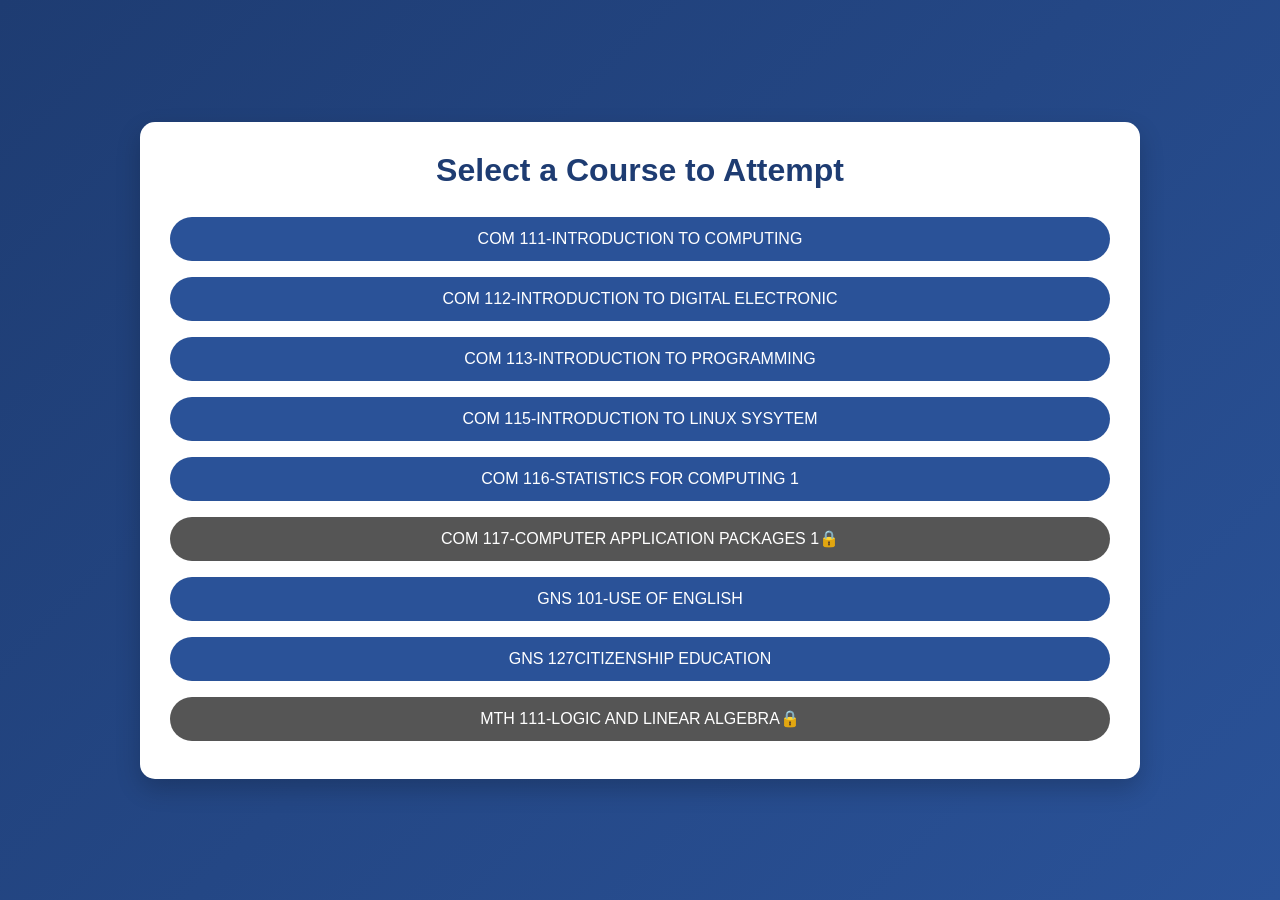
<file: index.html>
<!DOCTYPE html>
<html lang="en">
<head>
    <meta charset="UTF-8">
    <meta name="viewport" content="width=device-width, initial-scale=1.0">
    <title>Quiz App</title>
    <link rel="stylesheet" href="styles.css">
    <meta name="google-site-verification" content="Tsx2RxnX2nQ3yG77a5asceZgj0YKZU6KrI5X_rOhHCs" />
</head>
<body>
    
<div class="quiz-container">
    <h1>Select a Course to Attempt</h1>

    <button onclick="startQuiz('com111')"> COM 111-INTRODUCTION TO COMPUTING</button>
    <button onclick="startQuiz('com112')">COM 112-INTRODUCTION TO DIGITAL ELECTRONIC</button>
    <button onclick="startQuiz('com113')">COM 113-INTRODUCTION TO PROGRAMMING</button>
    <button onclick="startQuiz('com115')">COM 115-INTRODUCTION TO LINUX SYSYTEM</button>
    <button onclick="startQuiz('com116')">COM 116-STATISTICS FOR COMPUTING 1</button>
    <button onclick="startQuiz('com117')" disabled>COM 117-COMPUTER APPLICATION PACKAGES 1🔒</button>
    <button onclick="startQuiz('gns101')">GNS 101-USE OF ENGLISH</button>
    <button onclick="startQuiz('gns127')">GNS 127CITIZENSHIP EDUCATION</button>
    <button onclick="startQuiz('mth111')" disabled>MTH 111-LOGIC AND LINEAR ALGEBRA🔒</button>
</div>


<script src="script.js">
  
</script>
</body>
</html>
</file>
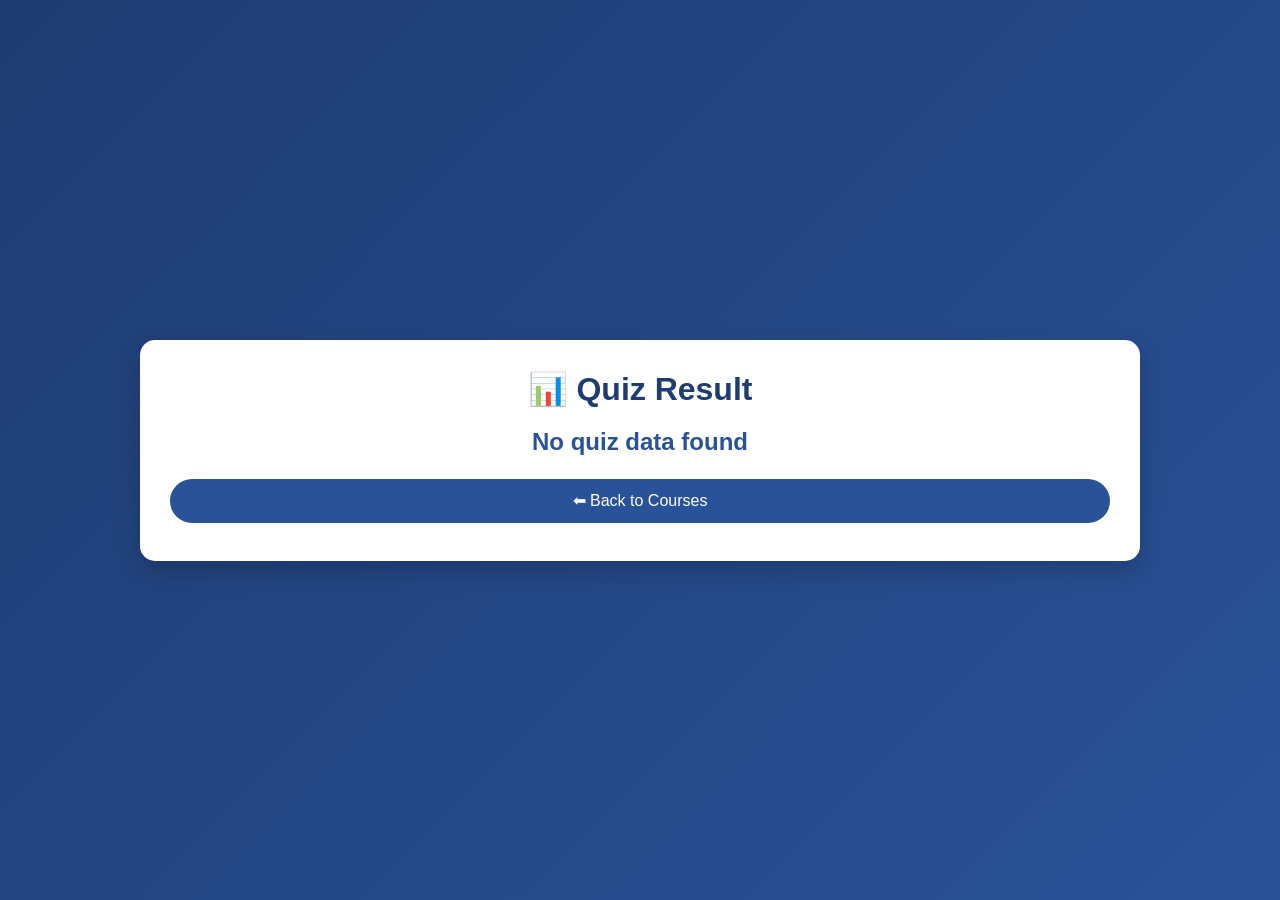
<file: result.html>
<!DOCTYPE html>
<html lang="en">
<head>
    <meta charset="UTF-8">
    <title>Quiz Result</title>
    <link rel="stylesheet" href="styles.css">
</head>
<body>

<div class="quiz-container">
    <h1>📊 Quiz Result</h1>

    <div id="score"></div>
    <div id="review"></div>

    <a href="index.html">
        <button>⬅ Back to Courses</button>
    </a>
</div>

<script>

let scoreBox = document.getElementById("score");
let reviewBox = document.getElementById("review");

let userAnswers =
    JSON.parse(localStorage.getItem("answers")) || {};

let quizData =
    JSON.parse(localStorage.getItem("quizData")) || [];

if (quizData.length === 0) {

    scoreBox.innerHTML =
        "<h3>No quiz data found</h3>";
}

/* =========================
   RESULT SYSTEM
========================= */

else {

    let score = 0;

    let reviewHTML = "";

    quizData.forEach((q, index) => {

        let user =
            userAnswers[`q${index}`];

        /* =========================
           MCQ RESULT
        ========================= */

        if (q.type === "mcq") {

            let correct = q.answer;

            let isCorrect =
                user === correct;

            if (isCorrect) {
                score++;
            }

            reviewHTML += `
                <div class="review">

                    <p>
                        <strong>
                            Q${index + 1}:
                        </strong>

                        ${q.question}
                    </p>

                    <p class="${
                        isCorrect
                            ? "correct"
                            : "wrong"
                    }">

                        Your Answer:
                        ${
                            q.options[user]
                            || "Not answered"
                        }

                    </p>

                    <p>
                        <strong>
                            Correct Answer:
                        </strong>

                        ${q.options[correct]}
                    </p>

                    <p>
                        <strong>
                            Explanation:
                        </strong>

                        ${q.explanation}
                    </p>

                    <hr>

                </div>
            `;
        }

        /* =========================
           WRITTEN RESULT
        ========================= */

        else if (q.type === "written") {

            let writtenCorrect =
                user && user.trim() !== "";

            if (writtenCorrect) {
                score++;
            }

            reviewHTML += `
                <div class="review">

                    <p>
                        <strong>
                            Q${index + 1} (Written):
                        </strong>

                        ${q.question}
                    </p>

                    <p class="${
                        writtenCorrect
                            ? "correct"
                            : "wrong"
                    }">

                        Your Answer:<br>

                        ${user || "No answer"}

                    </p>

                    <p>
                        <strong>
                            Suggested Answer:
                        </strong><br>

                        ${q.answerText}
                    </p>

                    <p>
                        <strong>
                            Explanation:
                        </strong>

                        ${q.explanation}
                    </p>

                    <hr>

                </div>
            `;
        }

    });

    /* =========================
       GRADING
    ========================= */

    let total =
        quizData.length;

    let percentage =
        (score / total) * 100;

    let grade = "";
    let status = "";
    let emoji = "";

    if (percentage >= 90) {

        grade = "A";
        status = "Excellent";
        emoji = "🏆";
    }

    else if (percentage >= 75) {

        grade = "B";
        status = "Very Good";
        emoji = "😄";
    }

    else if (percentage >= 50) {

        grade = "C";
        status = "Good";
        emoji = "👍";
    }

    else if (percentage >= 35) {

        grade = "D";
        status = "Average";
        emoji = "😐";
    }

    else {

        grade = "F";
        status = "Fail";
        emoji = "❌";
    }

    scoreBox.innerHTML = `
        <h2>
            Score: ${score} / ${total}
        </h2>

        <h3>
            ${emoji} ${status}
        </h3>

        <h4>
            Grade: ${grade}
        </h4>

        <p>
            ${percentage.toFixed(1)}%
        </p>
    `;

    reviewBox.innerHTML =
        reviewHTML;

    /* =========================
       CLEAR STORAGE
    ========================= */

    localStorage.removeItem("answers");
    localStorage.removeItem("endTime");
    localStorage.removeItem("currentQuestion");
localStorage.removeItem("selectedChapter");
}

</script>
</file>
<file: styles.css>
/* =========================
   RESET
========================= */
* {
    margin: 0;
    padding: 0;
    box-sizing: border-box;
}

/* =========================
   BODY
========================= */
body {
    font-family: "Segoe UI", Tahoma, Geneva, Verdana, sans-serif;
    background: linear-gradient(135deg, #1e3c72, #2a5298);
    min-height: 100vh;
    display: flex;
    align-items: center;
    justify-content: center;
    color: #333;
}

.time-select {
    margin-bottom: 20px;
}

.time-select label {
    display: block;
    margin-bottom: 8px;
    font-weight: bold;
    color: #1e3c72;
}

.time-select select {
    width: 100%;
    padding: 12px;
    border-radius: 10px;
    border: 2px solid #2a5298;
    font-size: 16px;
}

/* =========================
   MAIN CONTAINER
========================= */
.quiz-container {
    background: #ffffff;
    padding: 25px;
    width: 95%;
    max-width: 900px; /* increased for laptop */
    border-radius: 15px;
    box-shadow: 0 10px 25px rgba(0,0,0,0.2);
}

/* =========================
   TITLE
========================= */
.quiz-container h1 {
    margin-bottom: 20px;
    color: #1e3c72;
    text-align: center;
}

/* =========================
   COURSE BUTTONS
========================= */
.quiz-container button {
    width: 100%;
    margin: 8px 0;
    padding: 12px;
    border: none;
    border-radius: 100px;
    background: #2a5298;
    color: white;
    font-size: 16px;
    cursor: pointer;
    transition: 0.3s;
}

button:disabled {
    background: #555;
    cursor: not-allowed;
    }
.quiz-container button:disabled:hover {
               background: #555;
        }

.quiz-container button:hover  {
    background: #1e3c72;
    transform: scale(1.03);
}

/* =========================
   QUESTION PANEL (CBT)
========================= */
.question-panel {
    display: grid;
    grid-template-columns: repeat(auto-fill, minmax(40px, 1fr));
    gap: 6px;
    margin-bottom: 15px;
}

.q-btn {
    padding: 8px;
    border: none;
    border-radius: 6px;
    background: #ddd;
    cursor: pointer;
    font-weight: bold;
}

.q-btn.answered {
    background: #28a745;
    color: white;
}

.q-btn.active {
    border: 2px solid #000;
    background: #ffc107;
}

.chapter-info {
    text-align: center;
    padding: 20px;
}

.chapter-info h2 {
    color: #2a5298;
    margin-bottom: 15px;
}

.chapter-info p {
    margin: 10px 0;
    line-height: 1.6;
}

/* =========================
   QUESTION AREA
========================= */
.question {
    text-align: left;
    margin-bottom: 15px;
    padding: 15px;
    border-radius: 10px;
    background: #f4f7ff;
}

.question p {
    font-size: 18px;
    margin-bottom: 10px;
}

/* QUESTION IMAGE */
.question-image {
    width: 100%;
    max-width: 300px;
    height: auto;
    display: block;
    margin: 10px auto;
    border-radius: 10px;
    border: 2px solid #ddd;
}

/* OPTIONS */
.question label {
    display: block;
    margin: 8px 0;
    cursor: pointer;
    padding: 6px;
    border-radius: 5px;
    transition: 0.2s;
}

.question label:hover {
    background: #e6ecff;
}

/* =========================
   NAV BUTTONS
========================= */
.nav-buttons {
    display: flex;
    justify-content: space-between;
    margin-top: 15px;
    gap: 10px;
}

.nav-buttons button {
    flex: 1;
}

/* =========================
   RESULT SECTION
========================= */
#score {
    font-size: 22px;
    margin-bottom: 15px;
    color: #2a5298;
    text-align: center;
}

#score h3 {
    font-size: 24px;
    margin: 10px 0;
}

#score h4 {
    font-size: 20px;
    color: #2a5298;
    margin-bottom: 5px;
}

#score p {
    font-size: 18px;
    color: #555;
}
.review {
    text-align: left;
    margin-top: 10px;
    padding: 12px;
    border-left: 4px solid #2a5298;
    background: #f9f9f9;
    border-radius: 6px;
}

/* CORRECT / WRONG */
.correct {
    color: green;
    font-weight: bold;
}

.wrong {
    color: red;
    font-weight: bold;
}

/* =========================
   PROGRESS TEXT
========================= */
.progress {
    margin-bottom: 10px;
    font-weight: bold;
    color: #2a5298;
}

/* =========================
   RESPONSIVE DESIGN
========================= */

/* 📱 SMALL PHONES */
@media (max-width: 480px) {

    .quiz-container {
        padding: 15px;
    }

    .question p {
        font-size: 16px;
    }

    .nav-buttons {
        flex-direction: column;
    }

    .nav-buttons button {
        width: 100%;
    }
}

/* 📱 TABLETS */
@media (max-width: 768px) {

    .quiz-container {
        max-width: 95%;
    }

    .question-panel {
        grid-template-columns: repeat(auto-fill, minmax(35px, 1fr));
    }
}

.option {
    display: block;
    background: #f4f7ff;
    padding: 12px;
    margin: 10px 0;
    border-radius: 10px;
    cursor: pointer;
    transition: 0.3s;
}

.option:hover {
    background: #dfe9ff;
}

.option input {
    margin-right: 10px;
}

.written-box {
    width: 100%;
    padding: 15px;
    border-radius: 10px;
    border: 2px solid #2a5298;
    resize: vertical;
    font-size: 16px;
    margin-top: 10px;
}

/* =========================
   TIMER BAR
========================= */

.top-bar {
    display: flex;
    justify-content: space-between;
    align-items: center;
    margin-bottom: 10px;
}

#timer {
    font-weight: bold;
    color: #e63946;
    font-size: 18px;
}

/* 💻 LARGE SCREENS */
@media (min-width: 1000px) {

    .quiz-container {
        max-width: 1000px;
        padding: 30px;
    }

    .question p {
        font-size: 20px;
    }
    /* =========================
   BETTER MOBILE RESPONSIVE
========================= */

/* Prevent zoom issues on phones */
html {
    font-size: 16px;
}

/* Make images responsive */
img {
    max-width: 100%;
    height: auto;
}

/* Prevent long text overflow */
.question,
.review,
.option {
    word-wrap: break-word;
    overflow-wrap: break-word;
}

/* Better touch spacing for phones */
button,
.option,
.q-btn {
    min-height: 44px;
}

/* Smooth scrolling */
html {
    scroll-behavior: smooth;
}

/* Better textarea on phones */
.written-box {
    min-height: 140px;
}

/* Prevent horizontal scrolling */
body {
    overflow-x: hidden;
}
}
</file>
